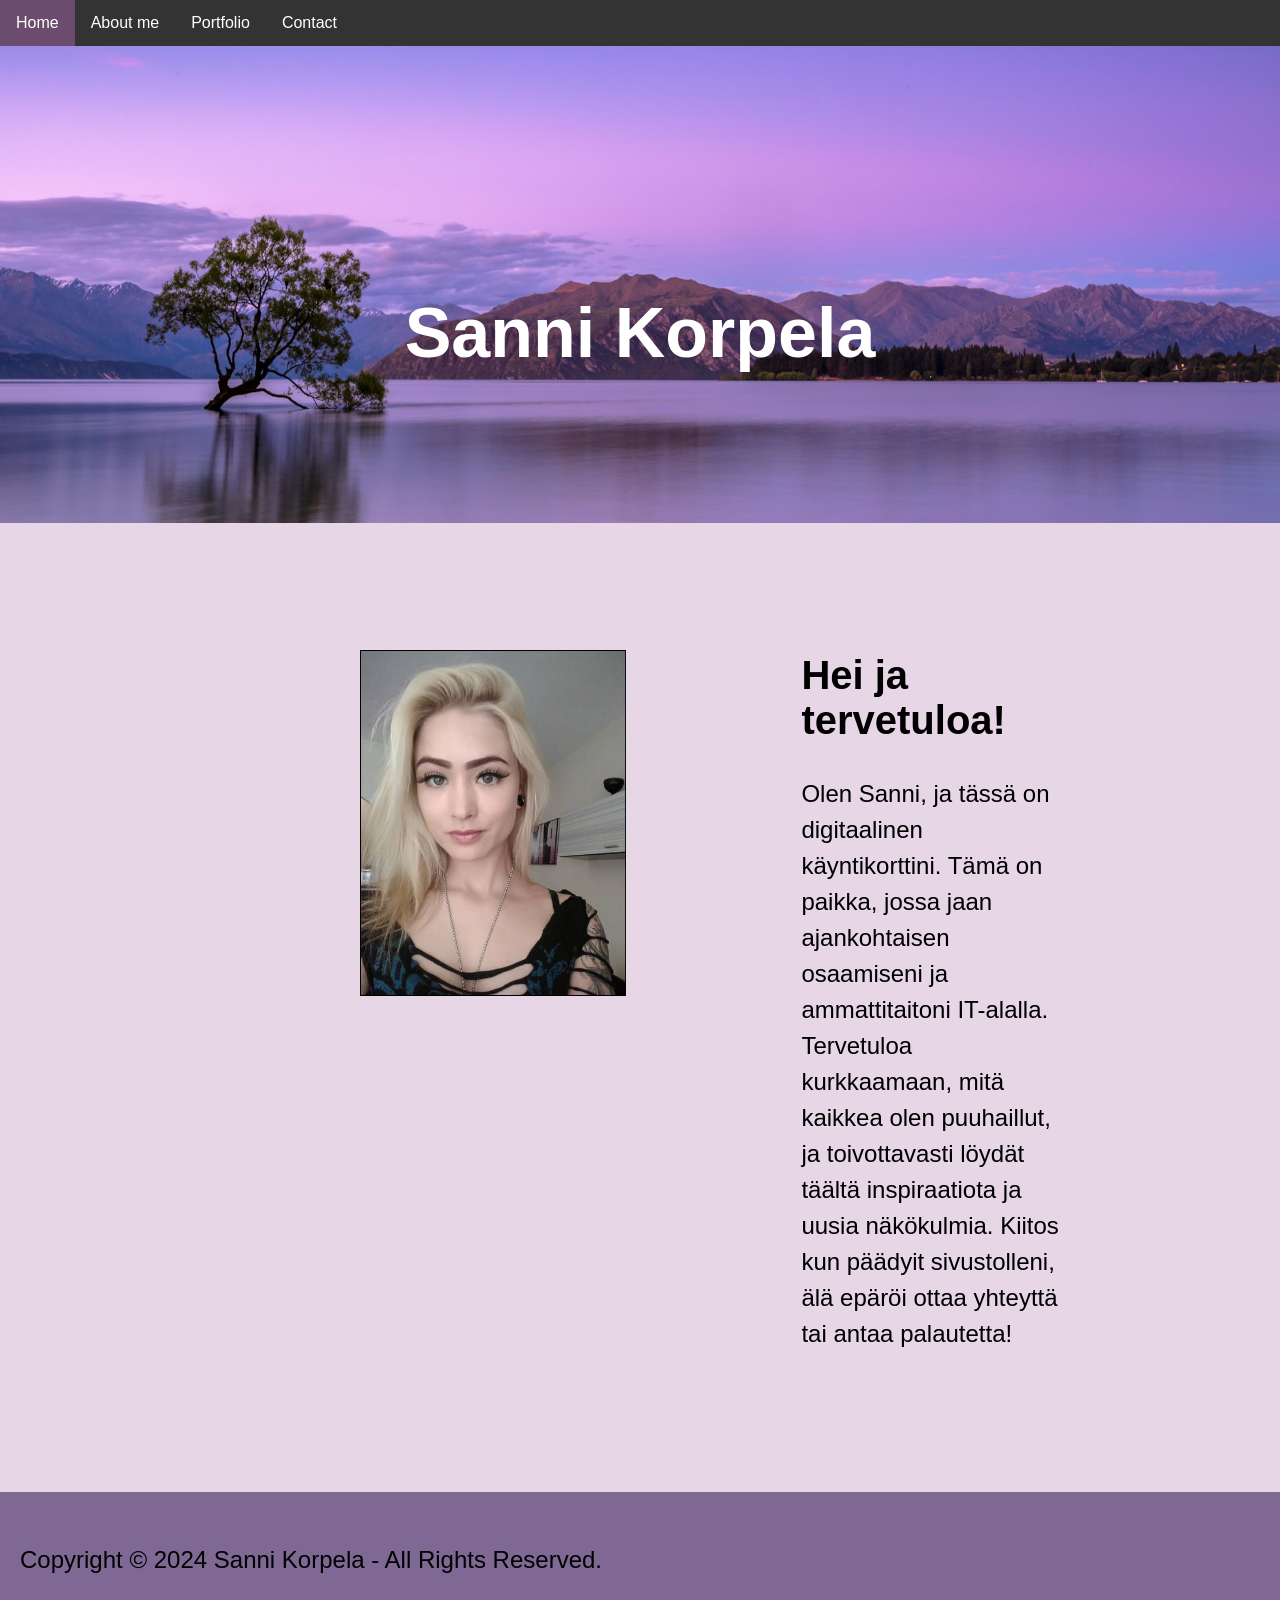
<file: index.html>
<!DOCTYPE html>
<html lang="fi">
<head>
    <title>Sanni Korpela</title>
    <meta charset="UTF-8">
    <link rel="stylesheet" href="tyyli.css">
    <meta name="viewport" content="width=device-width, initial-scale=1">
</head>


<body id="index-page">
    <nav>
        <ul>
            <li><a class="active" href="index.html">Home</a></li>
            <li><a href="About-me.html">About me</a></li>
            <li><a href="Portfolio.html">Portfolio</a></li>
            <li><a href="Contact.html">Contact</a></li>
          </ul>
    </nav>
    <header>
        <h1>Sanni Korpela</h1>
    </header>
    
        <section>
            <div class="row">
                <div class="column">
                <img src="kasvokuva5.png" alt="Kasvokuva" class="kuva">
            </div>
                <div class="column">
                <h2>Hei ja tervetuloa!</h2>
                <p> Olen Sanni, ja tässä on digitaalinen käyntikorttini. Tämä on paikka, jossa jaan ajankohtaisen osaamiseni ja ammattitaitoni IT-alalla. Tervetuloa kurkkaamaan, mitä kaikkea olen puuhaillut, ja toivottavasti löydät täältä inspiraatiota ja uusia näkökulmia. Kiitos kun päädyit sivustolleni, älä epäröi ottaa yhteyttä tai antaa palautetta!  </p>
            </div>
        </div>
        </section>

    <footer>
        <p>Copyright © 2024 Sanni Korpela - All Rights Reserved.</p>
    </footer>

</body>
</html>
</file>
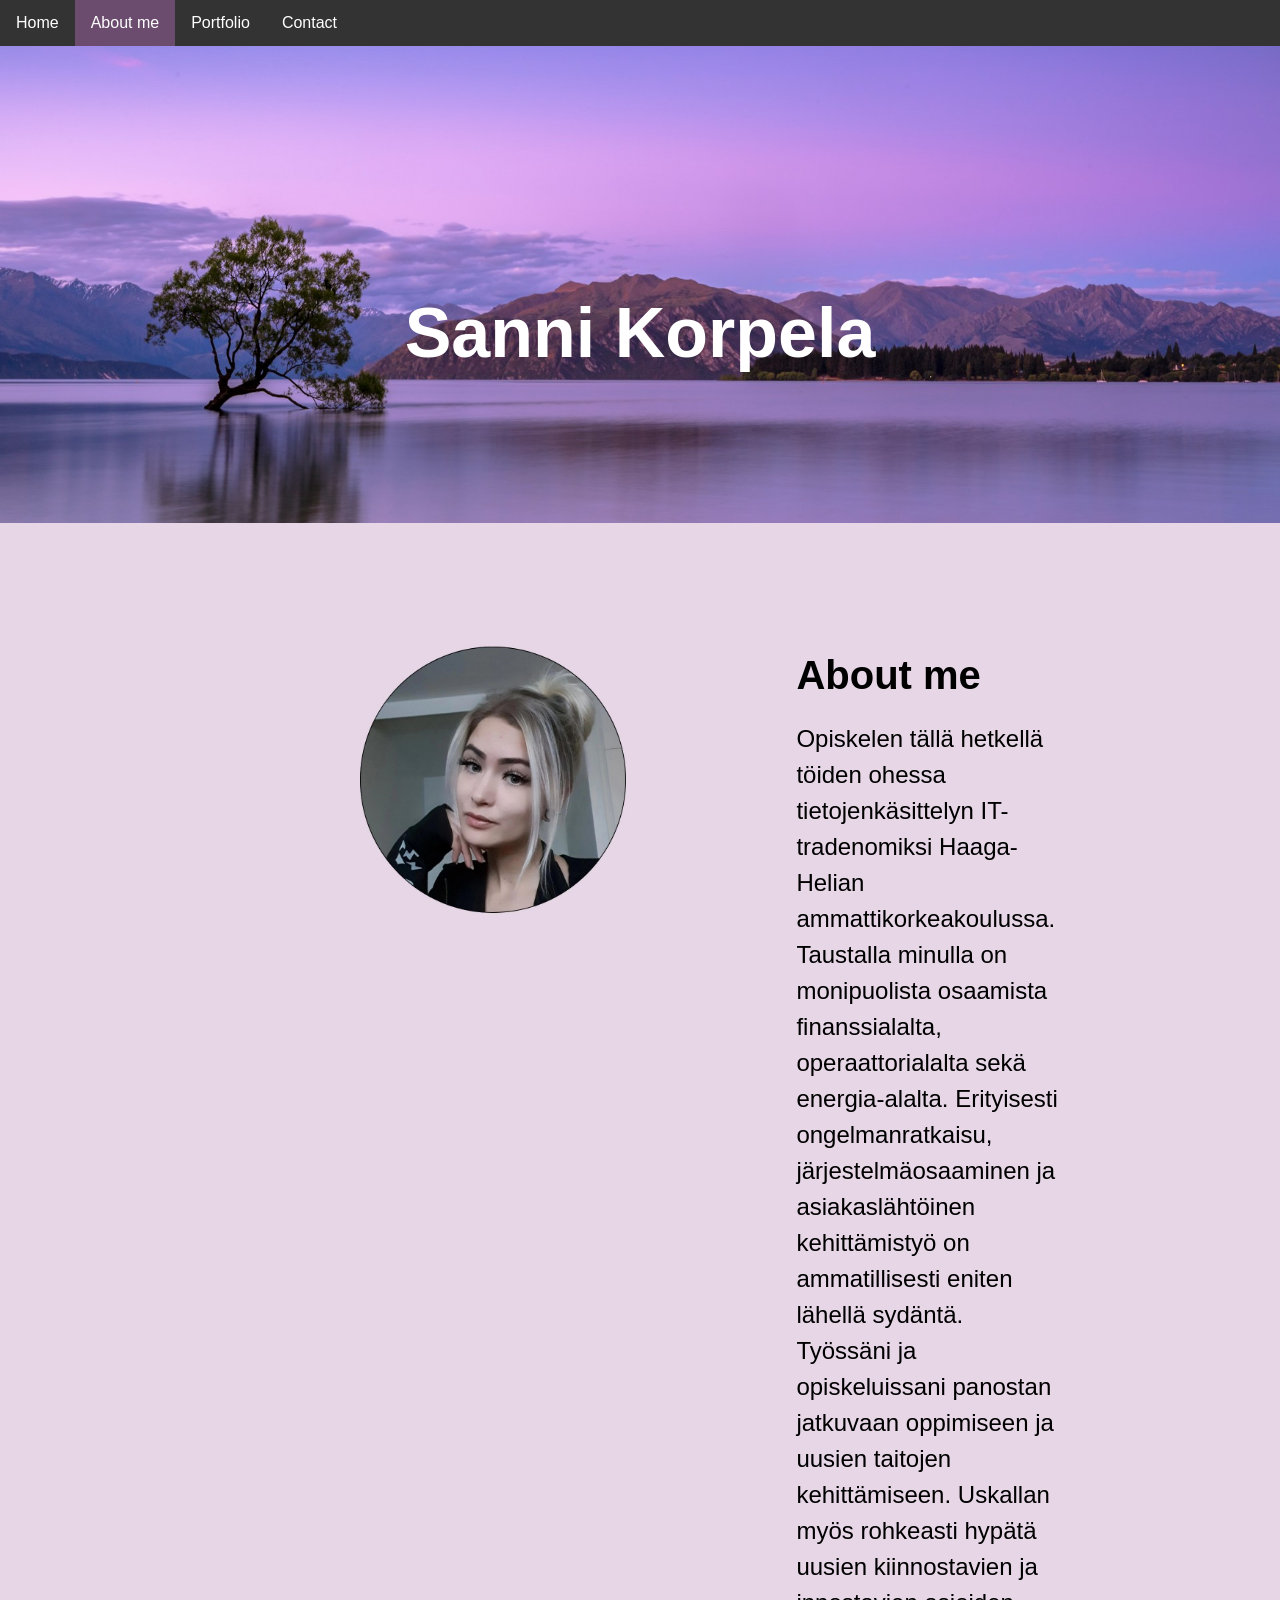
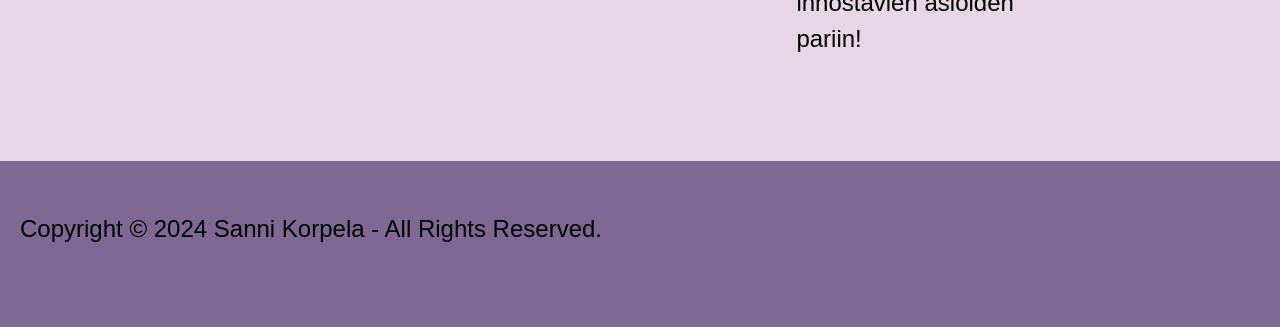
<file: About-me.html>
<!DOCTYPE html>
<html lang="fi">
<head>
    <title>Sanni Korpela</title>
    <meta charset="UTF-8">
    <link rel="stylesheet" href="tyyli.css">
    <meta name="viewport" content="width=device-width, initial-scale=1">
</head>

<body id="about-page">
    <nav>
        <ul>
            <li><a href="index.html">Home</a></li>
            <li><a class="active"href="About-me.html">About me</a></li>
            <li><a href="Portfolio.html">Portfolio</a></li>
            <li><a href="Contact.html">Contact</a></li>
          </ul>
    </nav>

    <header class="About">
        <h1>Sanni Korpela</h1>
    </header>
        
    <section>
        <div class="row">
            <div class="column">
            <img src="kasvokuva12.jpeg.jpg" alt="Kasvokuva" class="kuva">
        </div>
            <div class="column">
            <h2>About me</h2>
            <p> Opiskelen tällä hetkellä töiden ohessa tietojenkäsittelyn IT-tradenomiksi Haaga-Helian ammattikorkeakoulussa. Taustalla minulla on monipuolista osaamista finanssialalta, operaattorialalta sekä energia-alalta. Erityisesti ongelmanratkaisu, järjestelmäosaaminen ja asiakaslähtöinen kehittämistyö on ammatillisesti eniten lähellä sydäntä. Työssäni ja opiskeluissani panostan jatkuvaan oppimiseen ja uusien taitojen kehittämiseen. Uskallan myös rohkeasti hypätä uusien kiinnostavien ja innostavien asioiden pariin! </p>
        </div>
    </div>
    </section>

    <footer>
        <p>Copyright © 2024 Sanni Korpela - All Rights Reserved.</p>
    </footer>

</body>
</html>
</file>
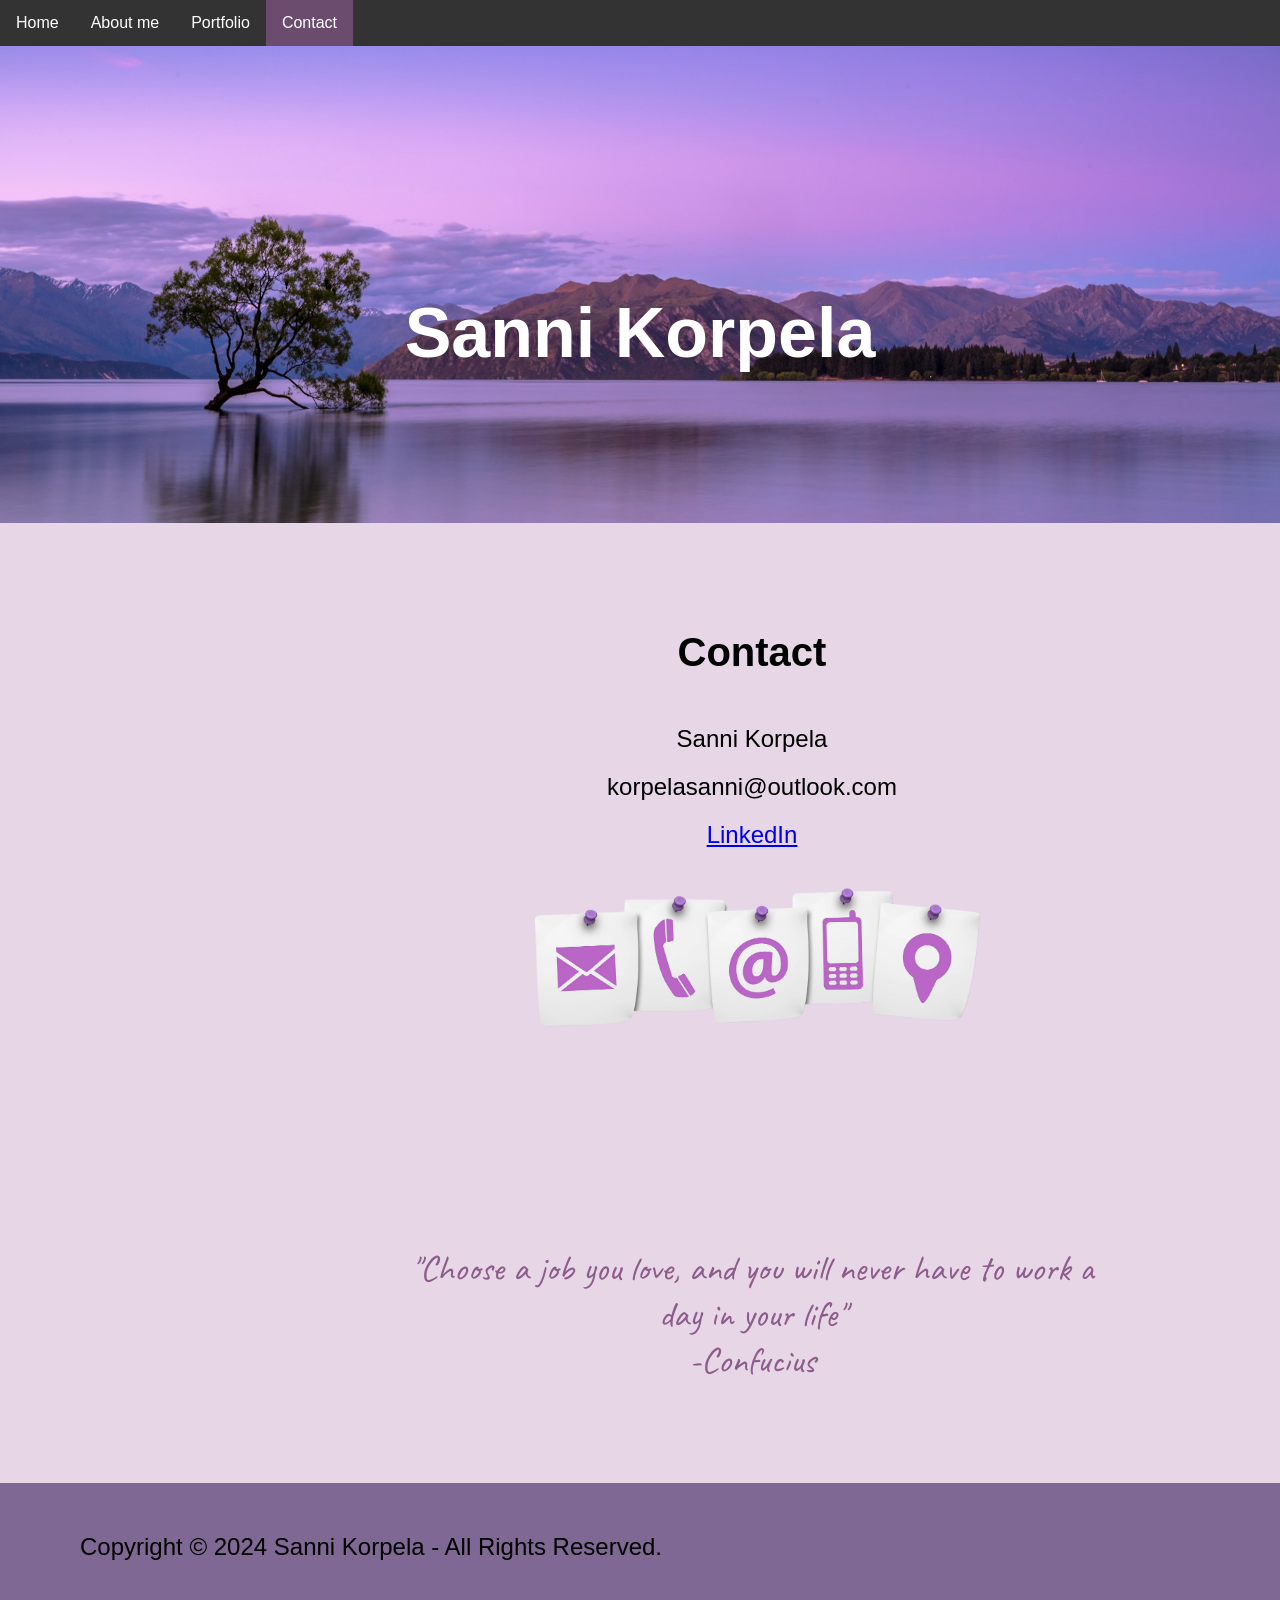
<file: Contact.html>
<!DOCTYPE html>
<html lang="fi">
<head>
    <title>Sanni Korpela</title>
    <meta charset="UTF-8">
    <link rel="stylesheet" href="tyyli.css">
    <meta name="viewport" content="width=device-width, initial-scale=1">
    <link href="https://fonts.googleapis.com/css2?family=Caveat:wght@400..700&display=swap" rel="stylesheet">
</head>

<body id="contact-page">
    <nav>
        <ul>
            <li><a href="index.html">Home</a></li>
            <li><a href="About-me.html">About me</a></li>
            <li><a href="Portfolio.html">Portfolio</a></li>
            <li><a class="active" href="Contact.html">Contact</a></li>
          </ul>
    </nav>

    <header class="Contact">
        <h1>Sanni Korpela</h1>
    </header>

        <section>
            <h2 class="lead">Contact </h2>
            <p> Sanni Korpela </p>
            <p> korpelasanni@outlook.com </p>
            <p><a href="https://www.linkedin.com/in/sanni-korpela-7aa03820b" target="blank">LinkedIn</a></p>
            <img src="contact6.png" alt="yhteystiedot grafiikka">
        </section>

        <section class="quote">
            <p>"Choose a job you love, and you will never have to work a day in your life"</p>  
            <p>-Confucius</p>
        </section>

        <footer>
            <p>Copyright © 2024 Sanni Korpela - All Rights Reserved.</p>
        </footer>
    
    </body>  
    </html>
</file>
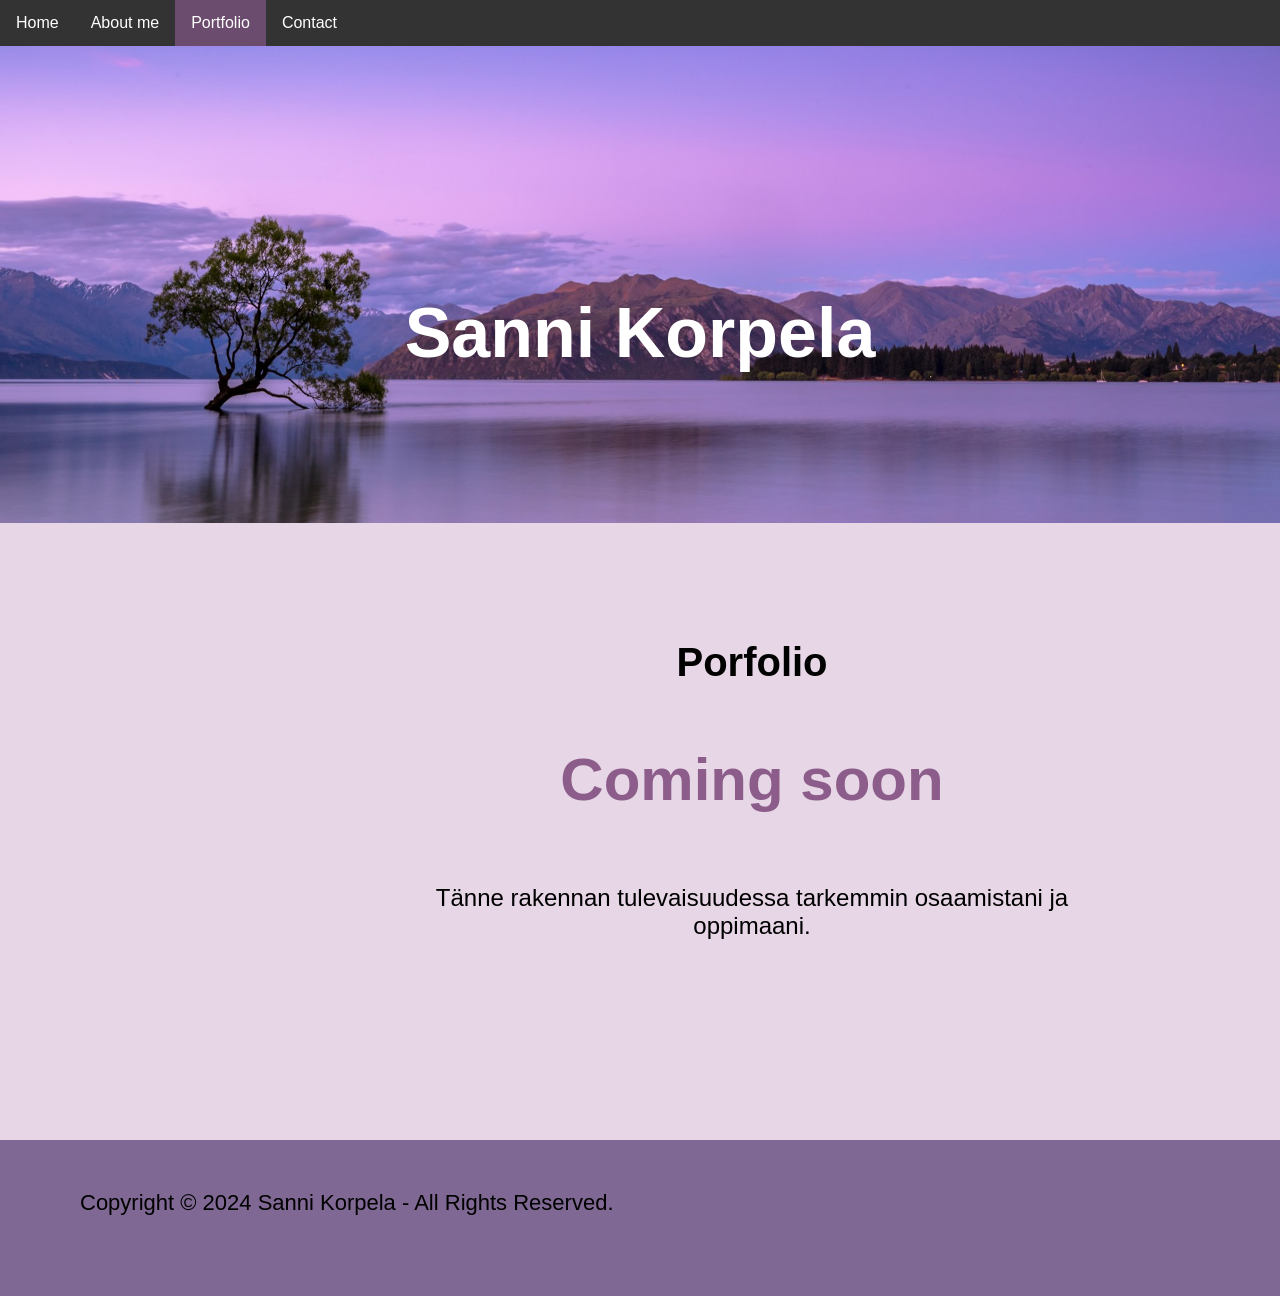
<file: Portfolio.html>
<!DOCTYPE html>
<html lang="fi">
<head>
    <title>Sanni Korpela</title>
    <meta charset="UTF-8">
    <link rel="stylesheet" href="tyyli.css">
    <meta name="viewport" content="width=device-width, initial-scale=1">
</head>

<body id="portfolio-page">
    <nav>
        <ul>
            <li><a href="index.html">Home</a></li>
            <li><a href="About-me.html">About me</a></li>
            <li><a class="active" href="Portfolio.html">Portfolio</a></li>
            <li><a href="Contact.html">Contact</a></li>
          </ul>
    </nav>

    <header class="Portfolio">
        <h1>Sanni Korpela</h1>
    </header>

        <section>
            <h2 class="lead">Porfolio </h2>
            <h3 class="coming-soon"> Coming soon </h3>
            <p class=""> Tänne rakennan tulevaisuudessa tarkemmin osaamistani ja oppimaani. </p>
        </section>

        <footer>
            <p>Copyright © 2024 Sanni Korpela - All Rights Reserved.</p>
        </footer>
    
    </body>
    </html>
</file>
<file: tyyli.css>
div {
    border: 1px;
    border-color:darkmagenta;
    border-style: solid;
    padding: 20px;
    margin: 20px;
}
@import url('https://fonts.googleapis.com/css2?family=Montserrat:ital,wght@0,100..900;1,100..900&family=Open+Sans:ital,wght@0,300..800;1,300..800&display=swap');

html,body {
    margin: 0;
    padding: 0;
    font-family: "Open sans", sans-serif;
}

ul {
    list-style-type: none;
    margin: 0;
    padding: 0;
    overflow: hidden;
    background-color: #333;
  }
  
  li {
    float: center;
  }
  
  li a {
    display: block;
    color: white;
    text-align: center;
    padding: 14px 16px;
    text-decoration: none;
  }
  
  li a:hover:not(.active) {
    background-color: #111;
  }
  
  .active {
    background-color: #6b4c6e;
  }

header {
    background-image: url("tausta1.jpg");
    background-position: center;
    background-size: cover;
    margin: 0;
    padding: 50px 0 0 0;
    width: 100%;
    position: relative;
}
header h1 {
    font-size: 70px;
    text-align: center;
    color: white;
    padding: 150px 10px 150px 10px;  
}
p, div, span, h1, h2, h3, h4, h5, h6 {
    border: none;
    border-color: transparent;
    border-style: none;
}

footer {
    background-color: rgb(127, 104, 147);
    margin: 0;
    padding: 50px 50px 80px 80px;
    width: 100%;
    position: relative;
    background-size: contain;
}

footer p {
    color: black;
    text-align: left;
    margin: 0px; }

    #index-page .row {
        display: flex;
        justify-content: flex-start;
        align-items: flex-start;
        padding-left: 200px;
        margin-bottom: 80px;
    }

    .column {
        flex: 0 0 40%;
        margin-right: 20px;
    }
    #index-page img {
        height: auto;
        max-width: 100%;
        margin: 0 auto;
        margin-top: 30px;
    }

    #index-page h2 {
        font-size: 40px;
        width: auto;
        text-align: left;
        position: relative;
        margin-left: 5px;

    }
    #index-page p {
        font-size: 24px;
        margin: 0;
        text-align: left;
        line-height: 1.5;
        margin-left: 5px;
    }
    #index-page footer p {
        color: black;
        text-align: left;
        margin: 0px; 
    }

    #about-page .row {
        display: flex;
        justify-content: flex-start;
        align-items: flex-start;
        padding-left: 200px;
        
    }
    .column {
        flex: 0 0 60%;
        margin-right: 20px;
        padding: 10px 10px 20px 120px;
    }
    .colum:last-child {
        flex: 0 0 45%;
    }
    #about-page .kuva {
        height: auto;
        max-width: 100%;
        margin: 0 auto;
        margin-top: 20px;
    }
    #about-page h2 {
        font-size: 40px;
        text-align: left !important;
    }
    #about-page p {
        line-height: 1.5;
        text-align: left !important;
        width: 100%;
        font-size: 24px;
        margin-top: -10px;
    }
    #about-page footer p {
        color: black;
        text-align: left;
        margin: 0px; 
    }

    #portfolio-page section {
        display: flex;
        flex-direction: column;
        align-items: center;
        justify-content: center;
        padding: 50px 400px;
        padding-bottom: 200px;
    }
    #portfolio-page h2 {
        margin: 20px 0;
        font-size: 40px;
        font-weight: bold;
        text-align: center;
        margin-bottom: 60px;
    }
    #portfolio-page h3 {
        color: rgb(140, 92, 138);
        margin: 0 0 40px 0;
        font-size: 60px;
        text-align: left;
    }
    #portfolio-page p {
        margin: 0;
        text-align: center;
        width: 100%;
        font-size: 24px;
        margin-top: 30px
    }
    #portfolio-page footer {
        background-color: rgb(127, 104, 147);
        margin: 0;
        padding: 50px 50px 80px 80px;
        width: 100%;
        position: relative;
        background-size: contain;
    }
    #portfolio-page footer p {
        color: black;
        text-align: left;
        margin: 0px;
        font-size: 22px;
     }
    #contact-page section {
        display: flex;
        flex-direction: column;
        align-items: center;
        justify-content: center;
        padding: 0 400px;
        padding-bottom: 200px;
    }
    #contact-page h2 {
        margin: 60px 0;
        font-size: 40px;
        font-weight: bold;
        text-align: center;
        margin-bottom: 40px;
    }
    #contact-page p {
        font-size: 24px;
        text-align: center;
        margin: 10px 0

    }
    #contact-page img { 
        max-width: 500px;
    }
    #contact-page .quote {
        margin-bottom: -100px;
    }
    #contact-page .quote p {
        font-family: "Caveat", cursive;
        font-size: 36px; 
        color: rgb(140, 92, 138);
        margin: 0;
        padding: 0;
    }
    #contact-page footer {
        background-color: rgb(127, 104, 147);
        margin: 0;
        padding: 50px 50px 80px 80px;
        width: 100%;
        position: relative;
        background-size: contain;
    }
    #contact-page footer p {
        color: black;
        text-align: left;
        margin: 0px; }


        @media only screen and (max-width: 600px) {

            body {
                overflow-x: hidden;
                background-color: rgb(230, 214, 230); 
                padding: 0px;
                margin: 0;
                box-sizing: border-box;
            }
            .row {

                display: block;
                flex-wrap: wrap;
                width: 100%;
                max-width: 100%;
                margin: 0 auto;
                box-sizing: border-box;
                text-align: left;
                padding: 0px;
            }

            footer {
                background-color: rgb(127, 104, 147);
                margin: 0;
                padding: 50px 50px 60px 20px;
                width: 100%;
                position: relative;
                background-size: contain;
                box-sizing: border-box;
            }

                #about-page .row {
                    padding: 0 10px;
                }

                #index-page .row
                {
                    padding: 0 10px;
                }  
            }

            @media only screen and (max-width: 600px) {
    #portfolio-page h2 {
        font-size: 30px;
        margin-bottom: 40px;
        padding: 0px;
        text-align: left;
        width: 100%;
        box-sizing: border-box;
        padding-right: 500px;
        box-sizing: border-box;
    }
    #portfolio-page h3 {
        font-size: 40px;
        padding-right: 360px;
    }
    #portfolio-page p {
        font-size: 22px;
        margin-top: 20px;
        padding: 0px;
        width: 100%;
        max-width: 100%;
        padding-right: 500px;
    }
    section {
        padding: 0px;
        box-sizing: border-box;
        max-width: 100%;
    }

    #contact-page h2 {
        padding-right: 500px; 
        max-width: 100%; 
    }
    #contact-page p {
        padding-right: 400px;
    }
    #contact-page img {
        padding-right: 380px;
    }
    #contact-page .quote p {
    padding-right: 400px;
}

#contact-page footer p {
    white-space: normal; /* Pidä teksti yhdellä rivillä */
    text-align: left;
    margin: 0; /* Poista marginaalit */
    padding:0px; /* Poista padding */
    width: 100%; /* Varmista, että p-elementti täyttää koko leveydeltään */
    max-width: 100%;
    box-sizing: border-box; /* Ota padding mukaan leveyslaskentaan */
    padding-left: 0;
}
#portfolio-page footer,
#contact-page footer {
    padding: 20px; /* Voit säätää tätä tarpeen mukaan */
    margin: 0; /* Poistaa marginaalit */
}
    #portfolio-page footer,
    #contact-page footer {
            background-color: rgb(127, 104, 147);
            margin: 0;
            padding: 30px 50px 80px 20px;
            width: 100%;
            position: relative;
            background-size: contain;
            box-sizing: border-box;
            line-height: 1.5;
            font-size: 24px;
        }
    }
    @media only screen and (min-width: 601px) and (max-width: 1024px) {
        body {
            overflow-x: hidden;
            background-color: rgb(230, 214, 230); 
            padding: 0px;
            font-size: 16px;
            margin: 0;
            box-sizing: border-box;
        }
        .row {
            display: block;
            flex-wrap: wrap;
            width: 100%;
            margin: 0 auto;
            box-sizing: border-box;
            text-align: left;
            padding: 0 15px;
        }
        footer {
            background-color: rgb(127, 104, 147);
            margin: 0;
            padding: 50px 50px 80px 20px;
            width: 100%;
            position: relative;
            background-size: contain;
            box-sizing: border-box;
        }
            #about-page .row {
                padding: 0 10px;
            }
            #index-page .row
            {
                padding: 0 10px;
            }
            #portfolio-page .row
            {
                padding: 0 15px;
                text-align: left;
                word-wrap: break-word;
                overflow-wrap: break-word;
                width: 100%;
                margin: 0 auto;
                box-sizing: border-box;
            }
            #contact-page .row
            {
                align-items: flex-start;
                text-align: left;
                width: 90%;
                padding-right: 300px;
            }
        }
        @media only screen and (min-width: 601px) and (max-width: 1024px) {
#portfolio-page h2 {
    font-size: 30px;
    margin-bottom: 40px;
}
#portfolio-page h3 {
    font-size: 40px;
    white-space: nowrap;
}
#portfolio-page p {
    font-size: 22px;
    margin-top: 20px;
}
section {
    padding: 0 10px;
    box-sizing: border-box;
}
}


        
        @media only screen and (min-width: 1025px) {
            li {
                float: left;
            }
            section {
                width: 55%;
            }
            body {
              background-color: rgb(230, 214, 230) ;
                }
            }
            footer {
                background-color: rgb(127, 104, 147);
                margin: 0;
                padding: 50px 50px 80px 20px;
                width: 100%;
                position: relative;
                background-size: contain;
                box-sizing: border-box;
                text-align: left;
            }
            footer p {
                text-align: left;
            }
</file>
